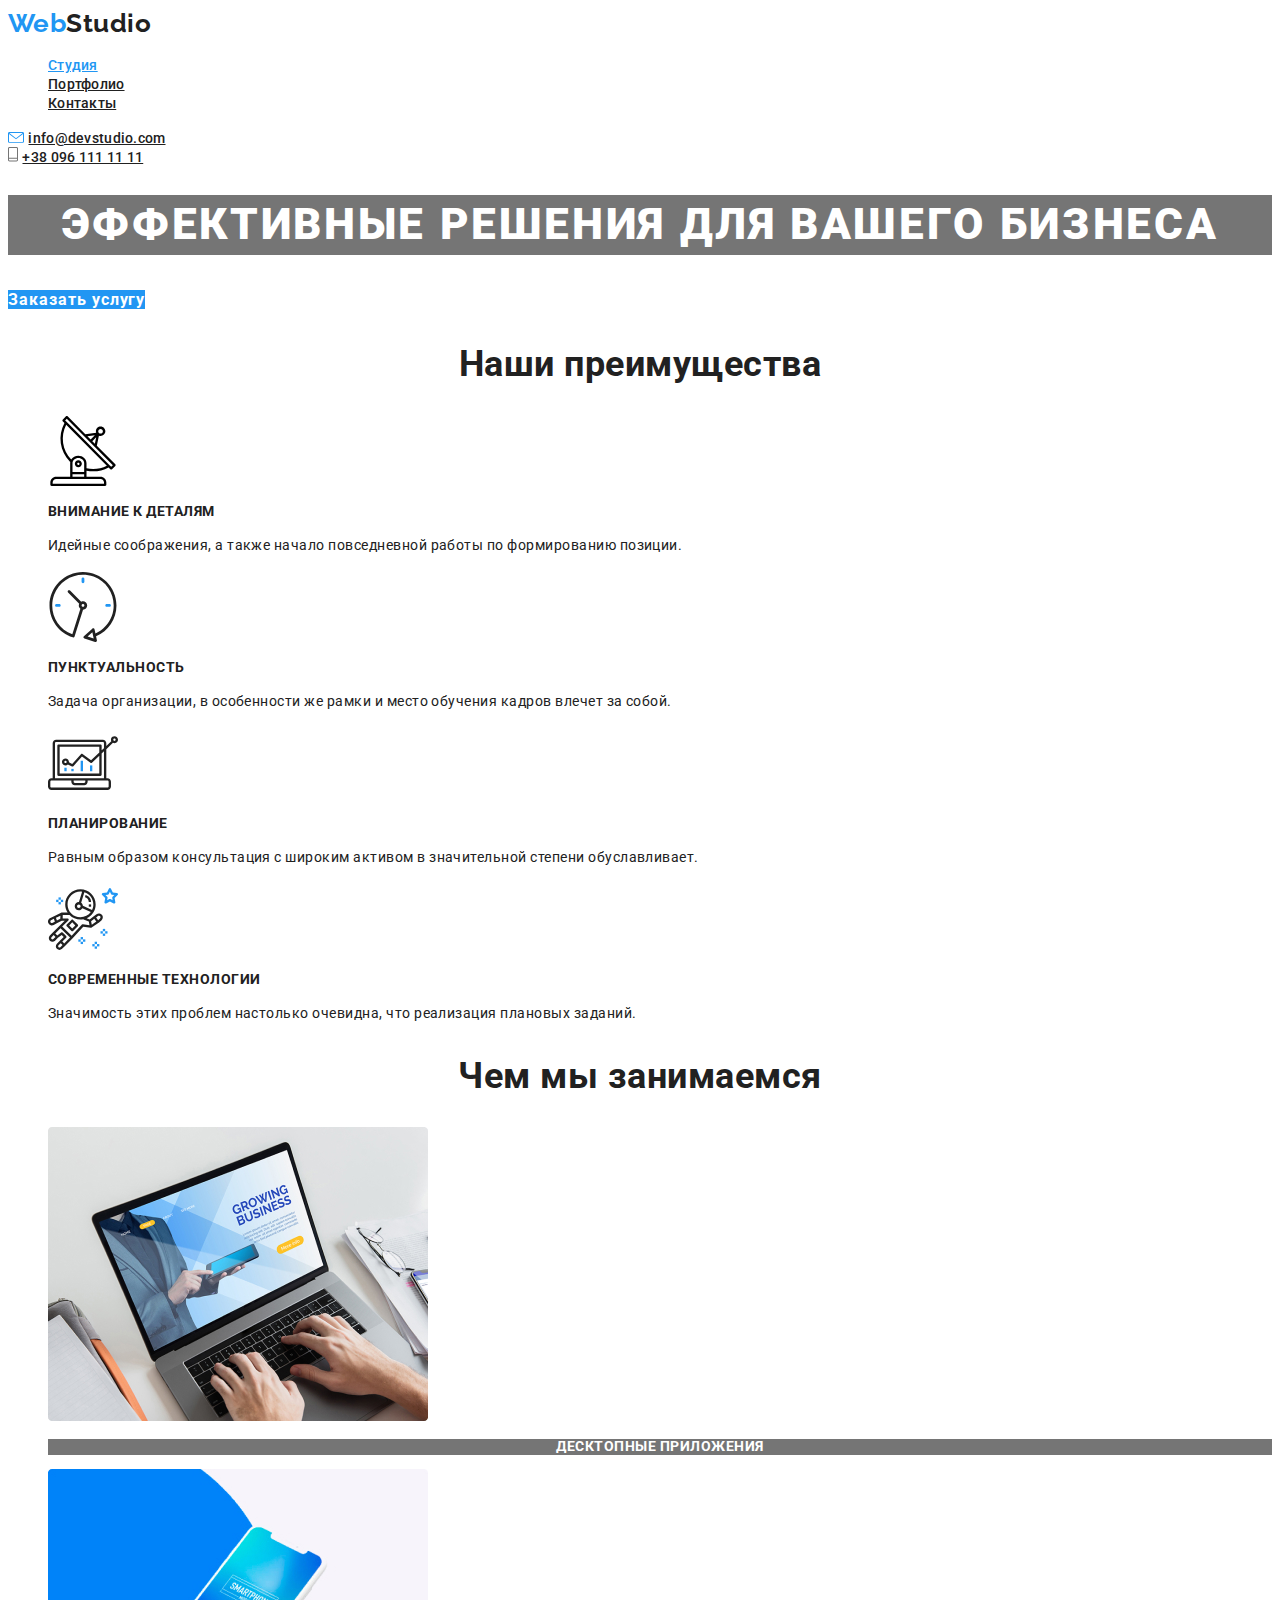
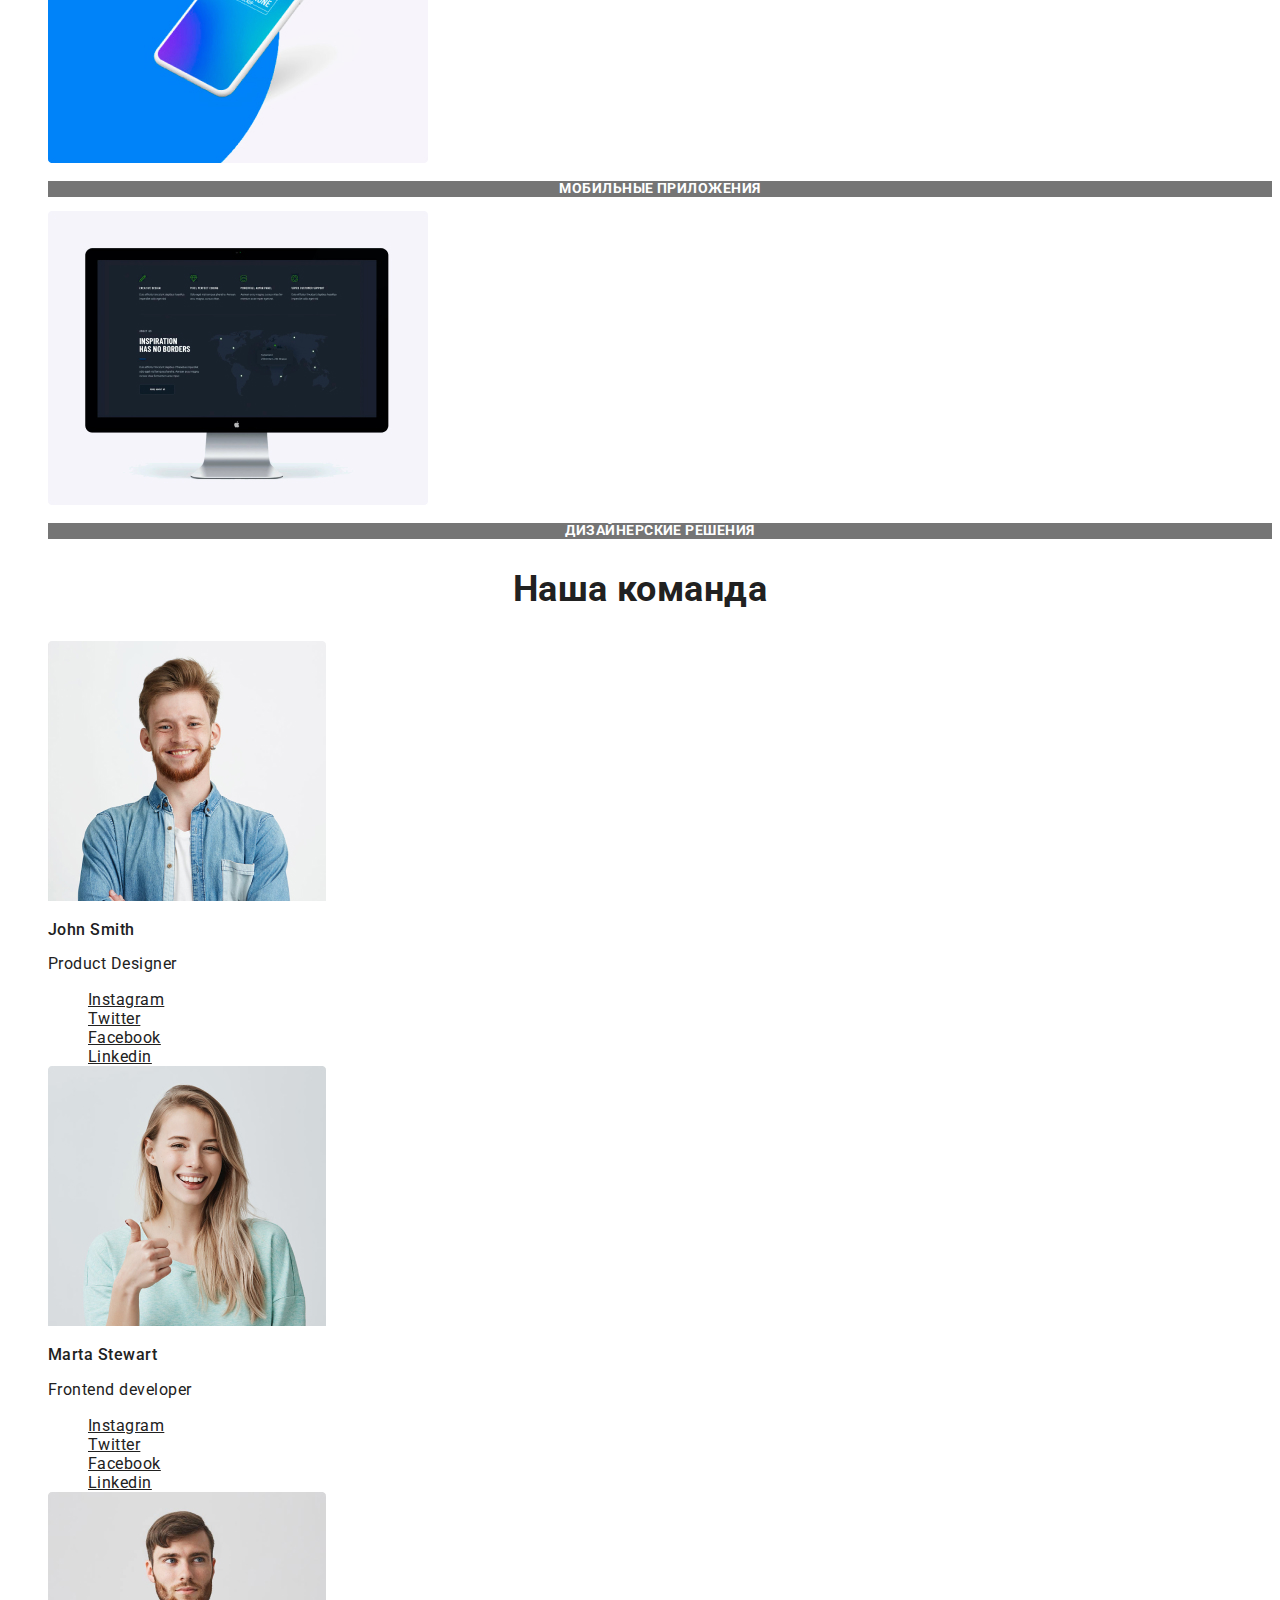
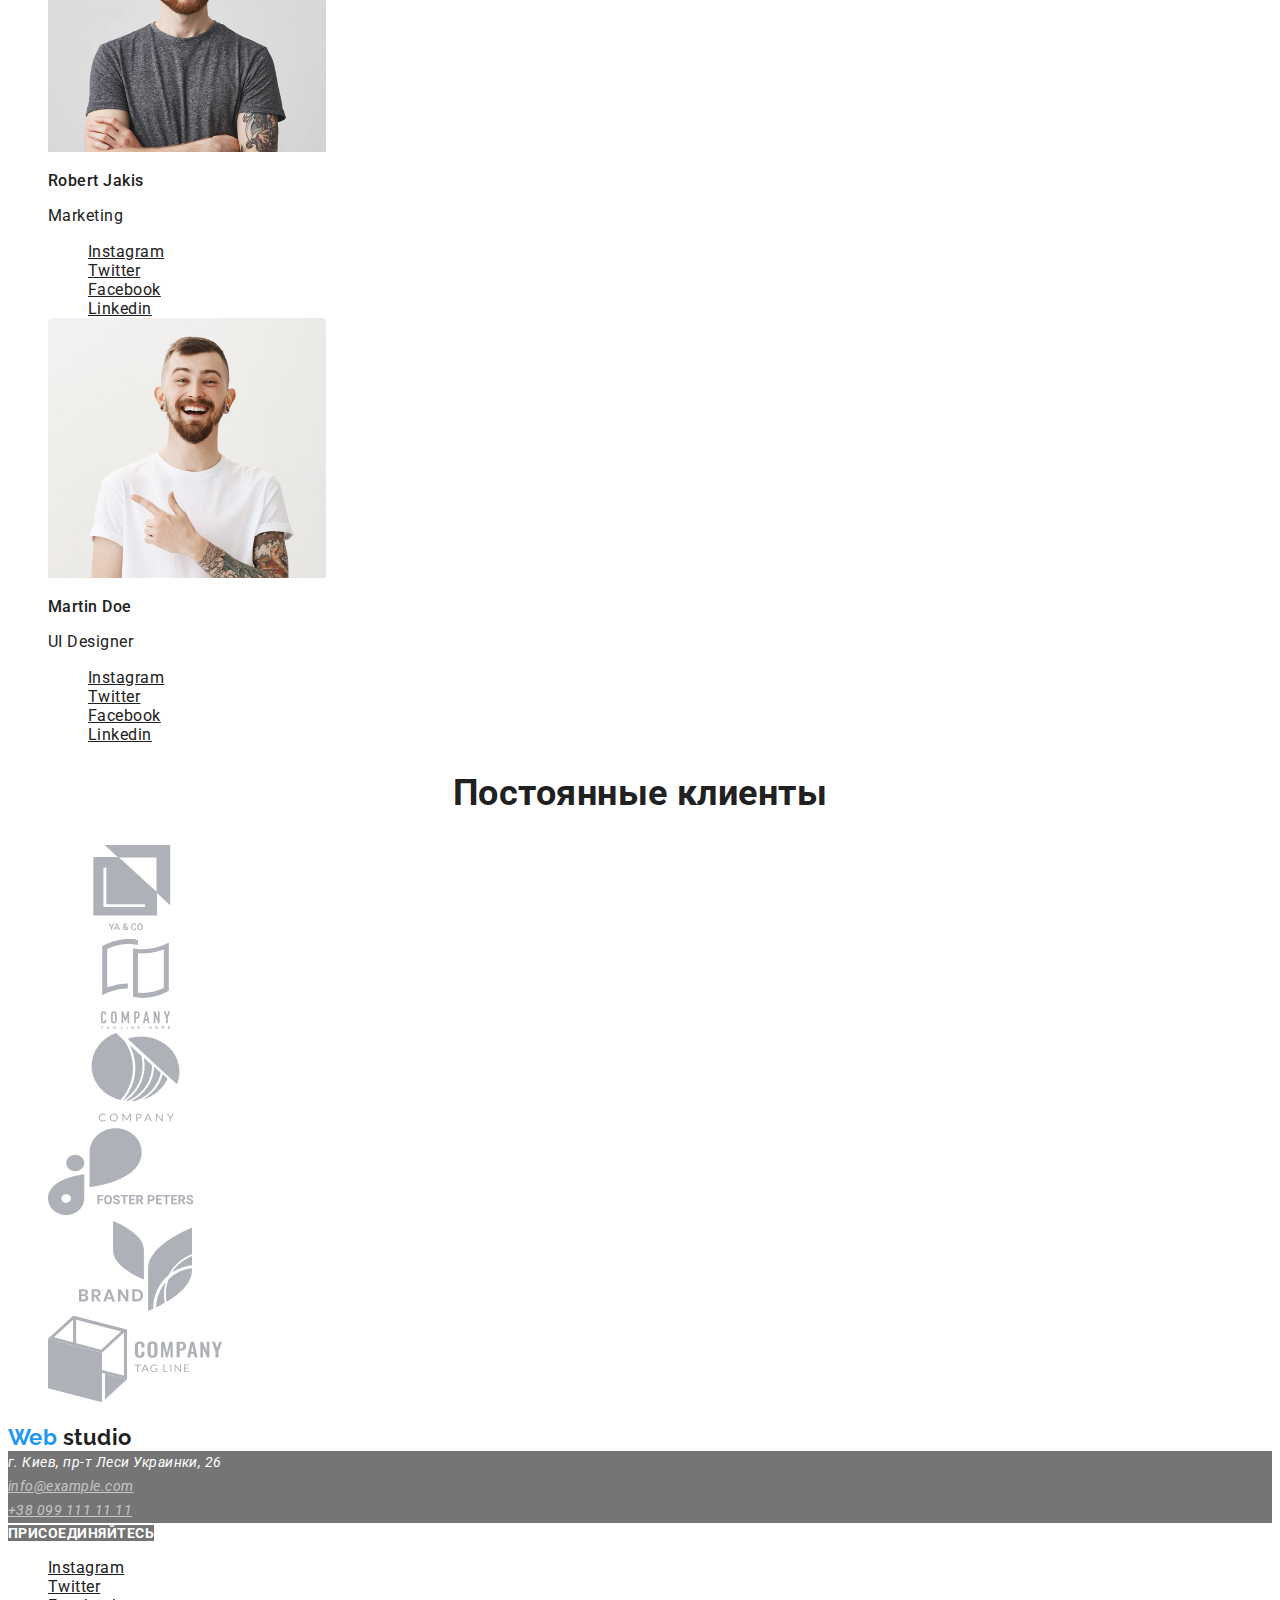
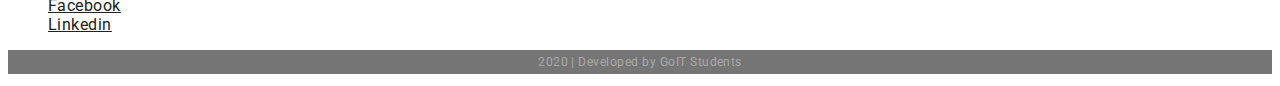
<file: index.html>
<!DOCTYPE html>
<html lang="ru">
  <head>
    <meta charset="UTF-8" />
    <meta name="viewport" content="width=device-width, initial-scale=1.0" />
    <title>Web studio</title>
    <link
      href="https://fonts.googleapis.com/css2?family=Raleway:wght@700&family=Roboto:wght@400;500;700;900&display=swap"
      rel="stylesheet"
    />
    <link rel="stylesheet" href="./css/styles.css" />
  </head>

  <body class="page">
    <!--Шапка профиля-->
    <header>
      <nav>
        <a href="#" lang="en" class="logo">
          <span class="logo">Web</span>Studio
        </a>
        <ul class="site-nav list">
          <li>
            <a href="./studio.html" class="link current">Студия</a>
          </li>
          <li>
            <a href="./portfolio.html" class="link">Портфолио</a>
          </li>
          <li>
            <a href="#" class="link">Контакты</a>
          </li>
        </ul>
      </nav>
      <div>
        <img src="./images/envelope.svg" alt="Конверт" />
        <a href="mailto:info@devstudio.com" class="header-link"
          >info@devstudio.com</a
        >
      </div>
      <div>
        <img src="./images/phone.svg" alt="Телефон" />
        <a href="tel:+380961111111" class="header-link">+38 096 111 11 11</a>
      </div>
    </header>
    <!--Главный и основной контент этой страницы-->
    <main>
      <!--Герой страницы-->
      <section class="hero">
        <h1 class="title">эффективные решения для вашего бизнеса</h1>
        <a href="#" class="hero-button link">Заказать услугу</a>
      </section>
      <!--Наши преимущества-->
      <section class="section">
        <h2 class="section-title">Наши преимущества</h2>
        <ul class="features list">
          <li>
            <img
              src="./images/antenna.svg"
              width="70"
              height="70"
              alt="Антенна"
            />
            <h3 class="features-title">Внимание к деталям</h3>
            <p class="features-text">
              Идейные соображения, а также начало повседневной работы по
              формированию позиции.
            </p>
          </li>
          <li>
            <img src="./images/clock.svg" width="70" height="70" alt="Часы" />
            <h3 class="features-title">Пунктуальность</h3>
            <p class="features-text">
              Задача организации, в особенности же рамки и место обучения кадров
              влечет за собой.
            </p>
          </li>
          <li>
            <img src="./images/pc.svg" width="70" height="70" alt="Компьютер" />
            <h3 class="features-title">Планирование</h3>
            <p class="features-text">
              Равным образом консультация с широким активом в значительной
              степени обуславливает.
            </p>
          </li>
          <li>
            <img
              src="./images/astronaut.svg"
              width="70"
              height="70"
              alt="Человек"
            />
            <h3 class="features-title">Современные технологии</h3>
            <p class="features-text">
              Значимость этих проблем настолько очевидна, что реализация
              плановых заданий.
            </p>
          </li>
        </ul>
      </section>
      <!--Секция о деятельности студии-->
      <section class="section">
        <h2 class="section-title">Чем мы занимаемся</h2>
        <ul class="work list">
          <li>
            <a href="#">
              <img
                src="./images/laptop.jpg"
                width="380"
                height="294"
                alt="Ноутбук"
              />
            </a>
            <h3 class="work-title">Десктопные приложения</h3>
          </li>
          <li>
            <a href="#">
              <img
                src="./images/smartphone.jpg"
                width="380"
                height="294"
                alt="Телефон"
              />
            </a>
            <h3 class="work-title">Мобильные приложения</h3>
          </li>
          <li>
            <a href="#">
              <img
                src="./images/computer.jpg"
                width="380"
                height="294"
                alt="Компьютер"
              />
            </a>
            <h3 class="work-title">Дизайнерские решения</h3>
          </li>
        </ul>
      </section>
      <!--Секция о сотрудниках студии-->
      <section class="section">
        <h2 class="section-title">Наша команда</h2>
        <ul class="worker list">
          <li>
            <a href="#">
              <img
                src="./images/smith.jpg"
                width="278"
                height="260"
                alt="Джон Смит"
              />
            </a>

            <h3 lang="en" class="worker-title">John Smith</h3>
            <p lang="en" class="worker-text">Product Designer</p>

            <ul class="list">
              <li>
                <a href="#" aria-label="Ссылка на Инстаграм" class="link"
                  >Instagram</a
                >
              </li>
              <li>
                <a href="#" aria-label="Ссылка на Твитер" class="link"
                  >Twitter</a
                >
              </li>
              <li>
                <a href="#" aria-label="Ссылка на Фейсбук" class="link"
                  >Facebook</a
                >
              </li>
              <li>
                <a href="#" aria-label="Ссылка на Линкедин" class="link"
                  >Linkedin</a
                >
              </li>
            </ul>
          </li>
          <li>
            <a href="#">
              <img
                src="./images/stewart.jpg"
                width="278"
                height="260"
                alt="Марта Стюарт"
              />
            </a>

            <h3 lang="en" class="worker-title">Marta Stewart</h3>
            <p lang="en" class="worker-text">Frontend developer</p>

            <ul class="list">
              <li>
                <a href="#" aria-label="Ссылка на Инстаграм" class="link"
                  >Instagram</a
                >
              </li>
              <li>
                <a href="#" aria-label="Ссылка на Твитер" class="link"
                  >Twitter</a
                >
              </li>
              <li>
                <a href="#" aria-label="Ссылка на Фейсбук" class="link"
                  >Facebook</a
                >
              </li>
              <li>
                <a href="#" aria-label="Ссылка на Линкедин" class="link"
                  >Linkedin</a
                >
              </li>
            </ul>
          </li>
          <li>
            <a href="#">
              <img
                src="./images/jakis.jpg"
                width="278"
                height="260"
                alt="Роберт Джакис"
              />
            </a>

            <h3 lang="en" class="worker-title">Robert Jakis</h3>
            <p lang="en" class="worker-text">Marketing</p>

            <ul class="list">
              <li>
                <a href="#" aria-label="Ссылка на Инстаграм" class="link"
                  >Instagram</a
                >
              </li>
              <li>
                <a href="#" aria-label="Ссылка на Твитер" class="link"
                  >Twitter</a
                >
              </li>
              <li>
                <a href="#" aria-label="Ссылка на Фейсбук" class="link"
                  >Facebook</a
                >
              </li>
              <li>
                <a href="#" aria-label="Ссылка на Линкедин" class="link"
                  >Linkedin</a
                >
              </li>
            </ul>
          </li>
          <li>
            <a href="#">
              <img
                src="./images/doe.jpg"
                width="278"
                height="260"
                alt="Мартин Дое"
              />
            </a>

            <h3 lang="en" class="worker-title">Martin Doe</h3>
            <p lang="en" class="worker-text">UI Designer</p>

            <ul class="list">
              <li>
                <a href="#" aria-label="Ссылка на Инстаграм" class="link"
                  >Instagram</a
                >
              </li>
              <li>
                <a href="#" aria-label="Ссылка на Твитер" class="link"
                  >Twitter</a
                >
              </li>
              <li>
                <a href="#" aria-label="Ссылка на Фейсбук" class="link"
                  >Facebook</a
                >
              </li>
              <li>
                <a href="#" aria-label="Ссылка на Линкедин" class="link"
                  >Linkedin</a
                >
              </li>
            </ul>
          </li>
        </ul>
      </section>
      <!--Секция о постоянных клиентах-->
      <section class="section">
        <h2 class="section-title">Постоянные клиенты</h2>
        <ul class="users list">
          <li>
            <a href="#">
              <img
                src="./images/ya&co.svg"
                width="175"
                height="90"
                alt="Я и ко"
              />
            </a>
          </li>
          <li>
            <a href="#">
              <img
                src="./images/tagline.svg"
                width="175"
                height="90"
                alt="Теглайн"
              />
            </a>
          </li>
          <li>
            <a href="#">
              <img
                src="./images/company.svg"
                width="175"
                height="90"
                alt="Компания"
              />
            </a>
          </li>
          <li>
            <a href="#">
              <img
                src="./images/foster.svg"
                width="175"
                height="90"
                alt="Фостер Петерс"
              />
            </a>
          </li>
          <li>
            <a href="#">
              <img
                src="./images/brand.svg"
                width="175"
                height="90"
                alt="Бренд"
              />
            </a>
          </li>
          <li>
            <a href="#">
              <img
                src="./images/comtag.svg"
                width="175"
                height="90"
                alt="Компания Теглайн"
              />
            </a>
          </li>
        </ul>
      </section>
    </main>
    <!--Подвал страницы-->
    <footer>
      <div>
        <a href="#" lang="en" class="footer-logo link"
          ><span class="footer-logo">Web</span> studio</a
        >

        <address class="address">
          г. Киев, пр-т Леси Украинки, 26<br />

          <a href="mailto:info@example.com" class="address-link link">
            info@example.com</a
          ><br />

          <a href="tel:380991111111" class="address-link link"
            >+38 099 111 11 11</a
          >
        </address>
      </div>
      <div>
        <b class="join">Присоединяйтесь</b>
        <ul class="list">
          <li>
            <a href="#" aria-label="Ссылка на Инстаграм" class="link"
              >Instagram</a
            >
          </li>
          <li>
            <a href="#" aria-label="Ссылка на Твитер" class="link">Twitter</a>
          </li>
          <li>
            <a href="#" aria-label="Ссылка на Фейсбук" class="link">Facebook</a>
          </li>
          <li>
            <a href="#" aria-label="Ссылка на Линкедин" class="link"
              >Linkedin</a
            >
          </li>
        </ul>
      </div>

      <p class="footer-text">2020 | Developed by GoIT Students</p>
    </footer>
  </body>
</html>
</file>
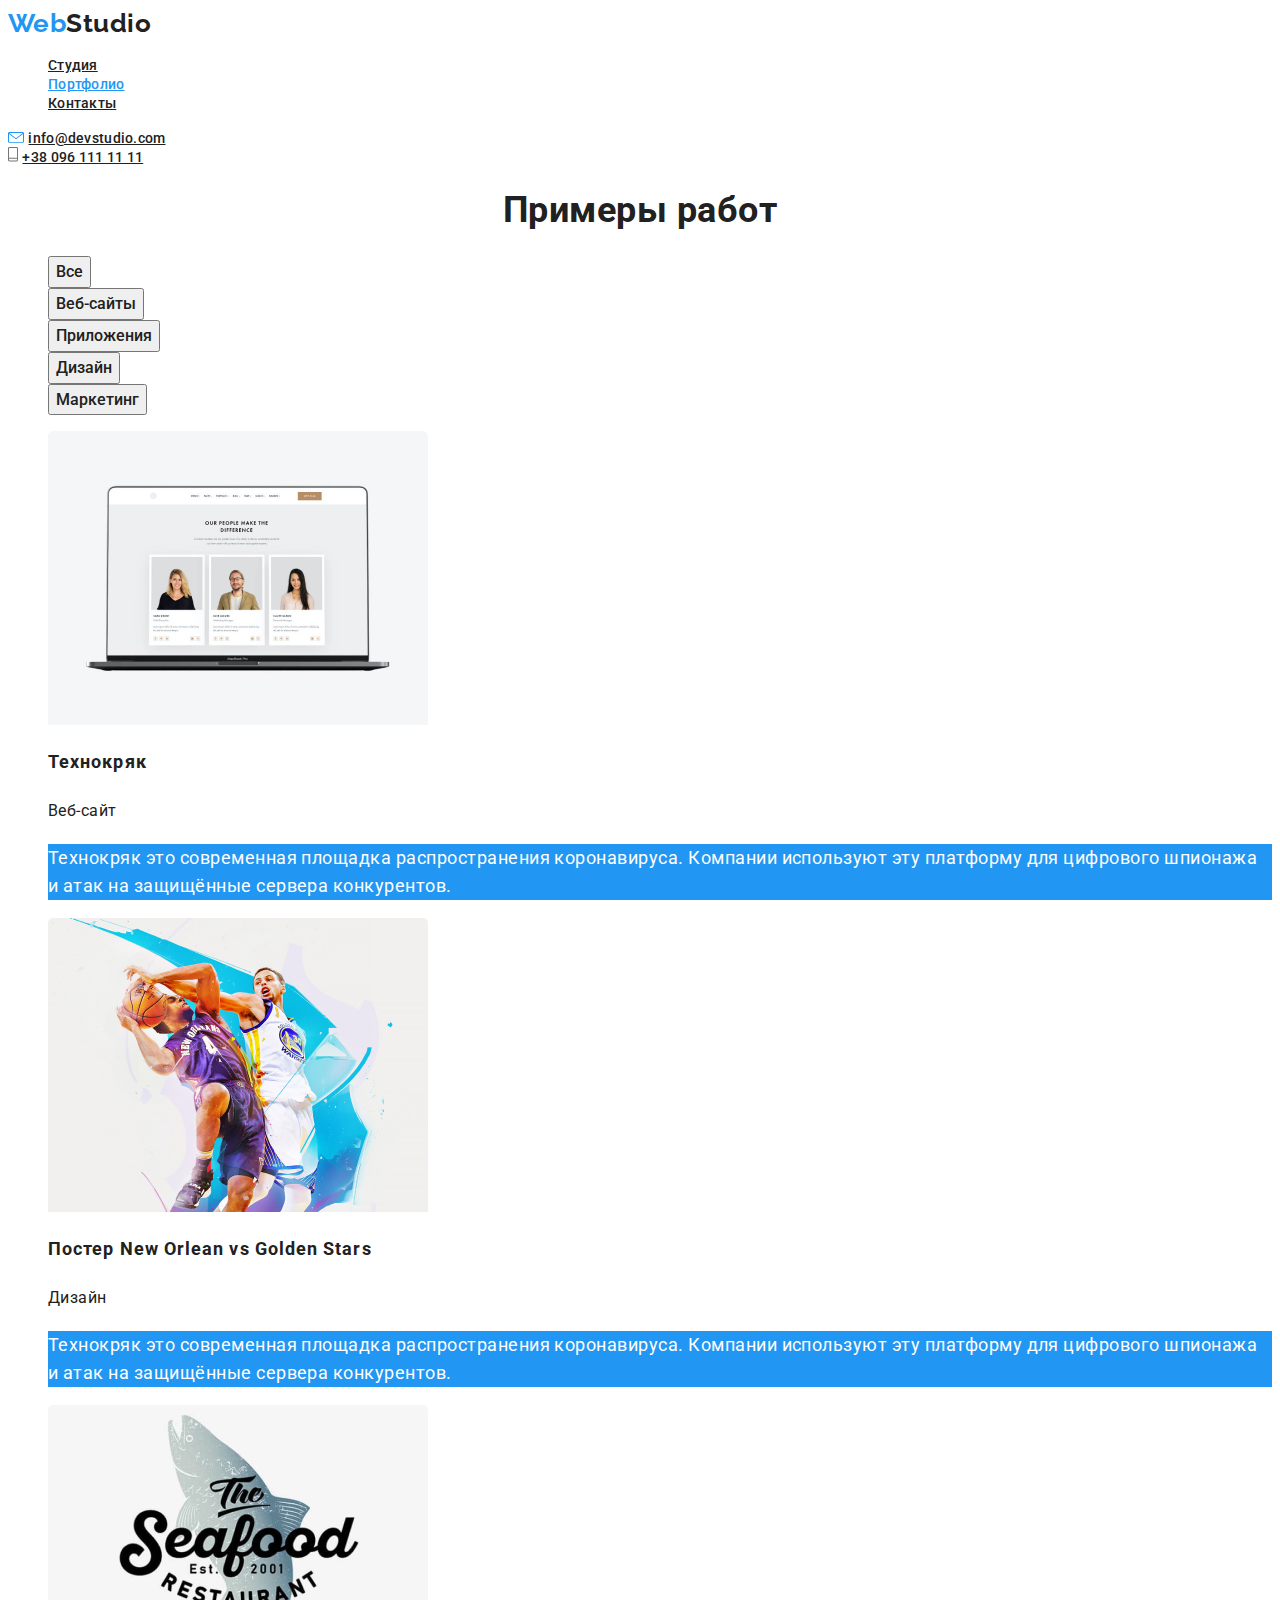
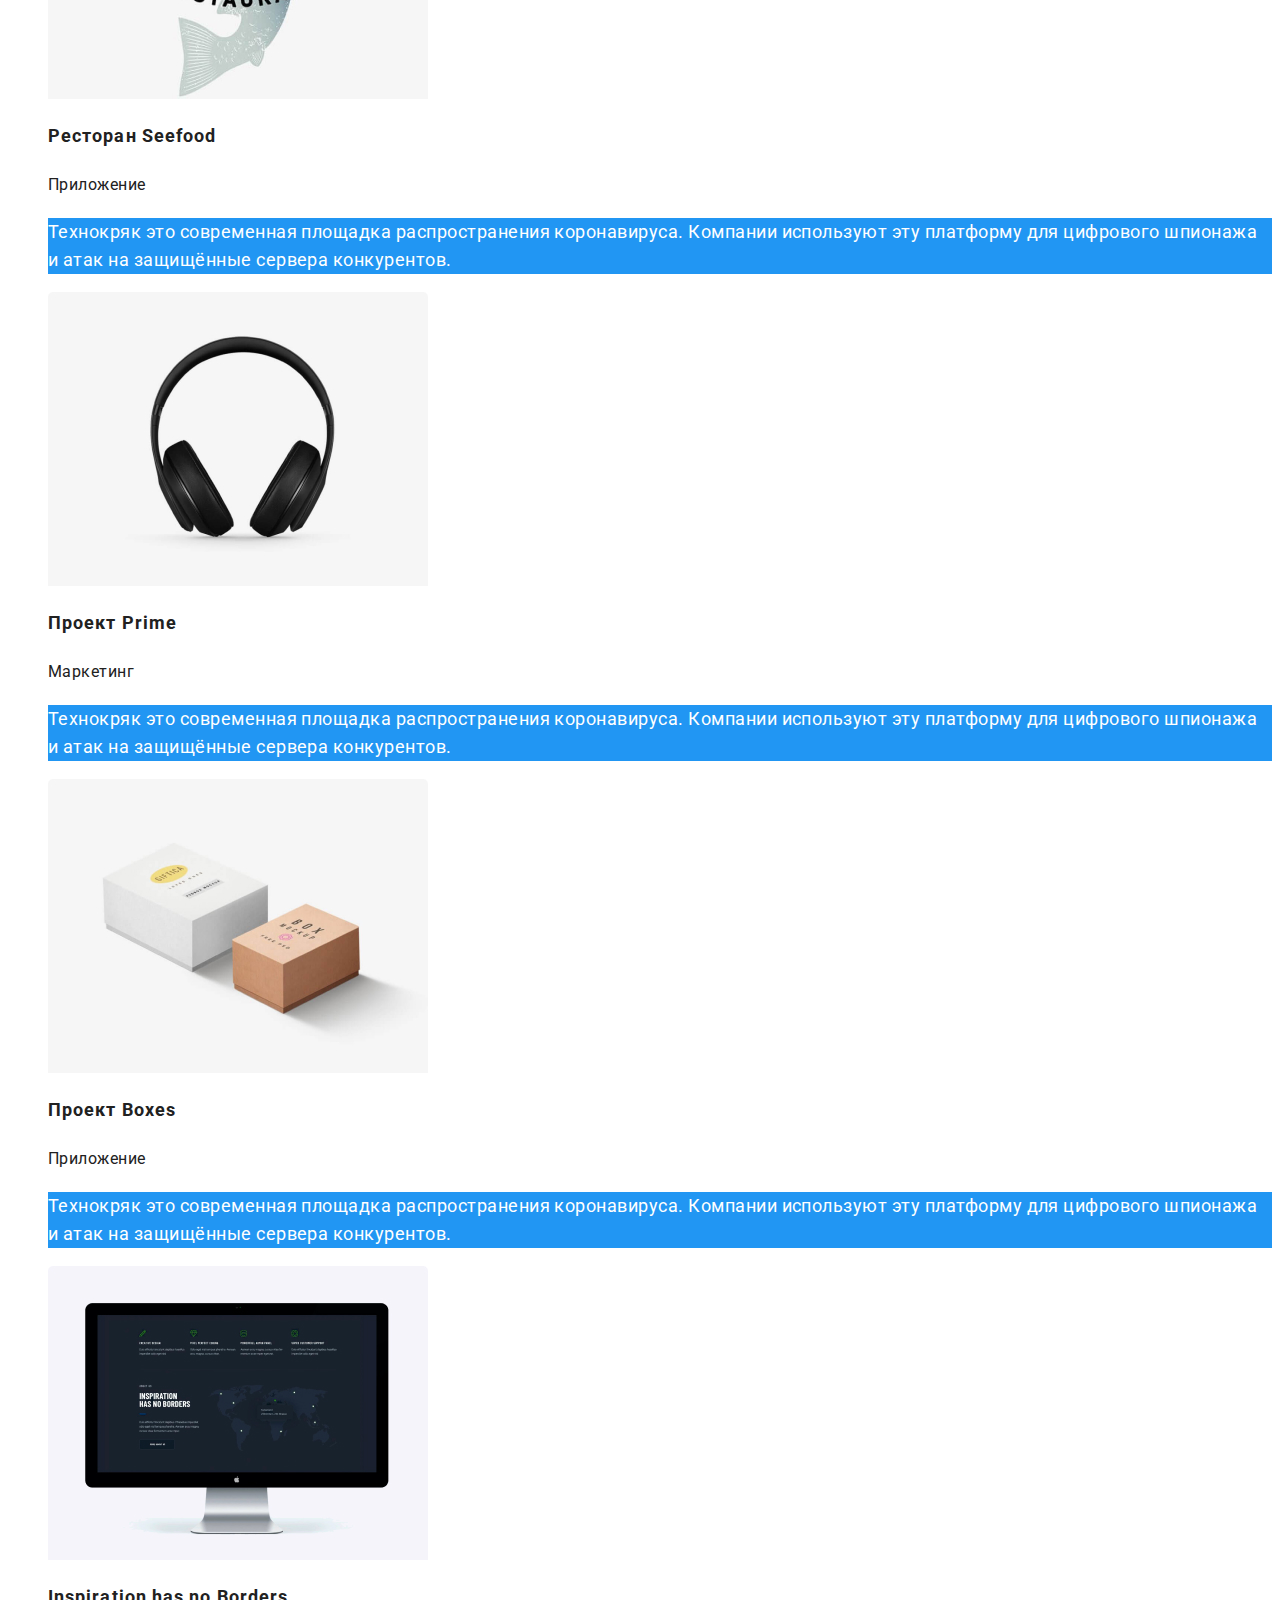
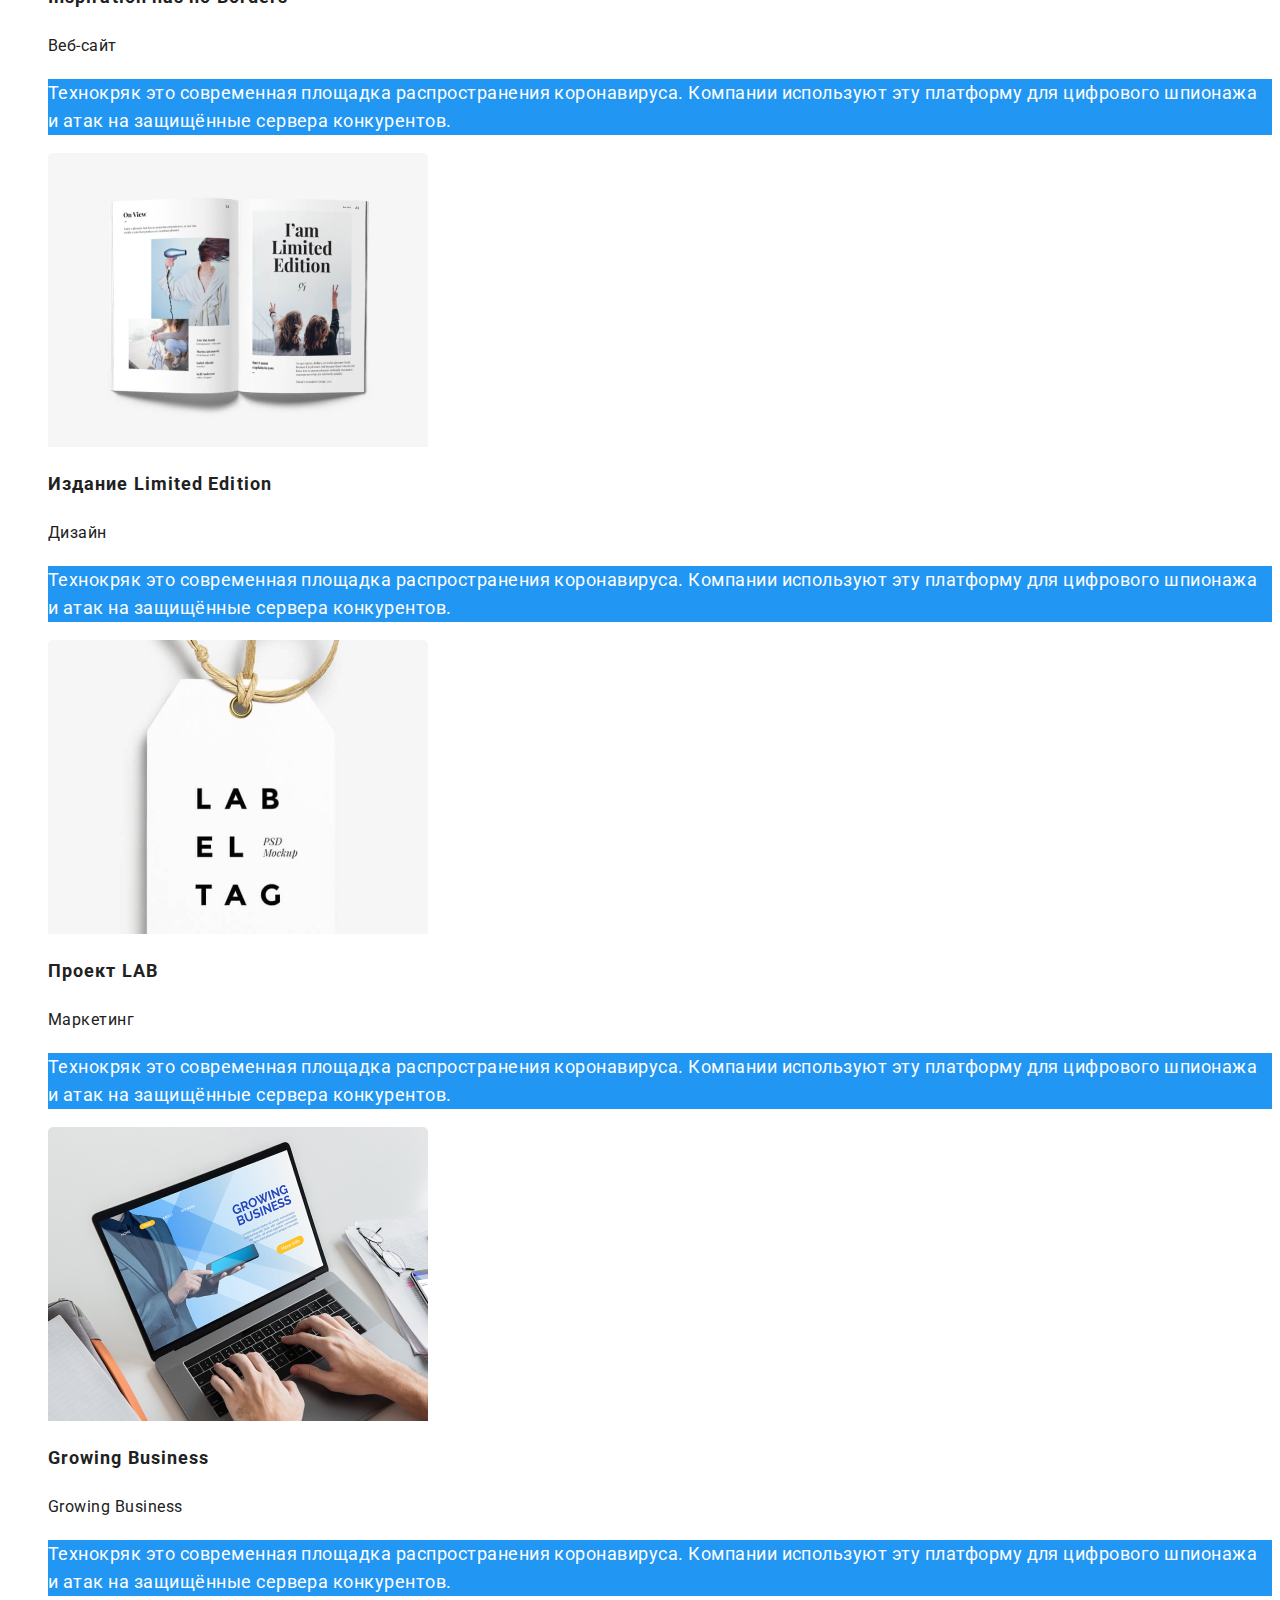
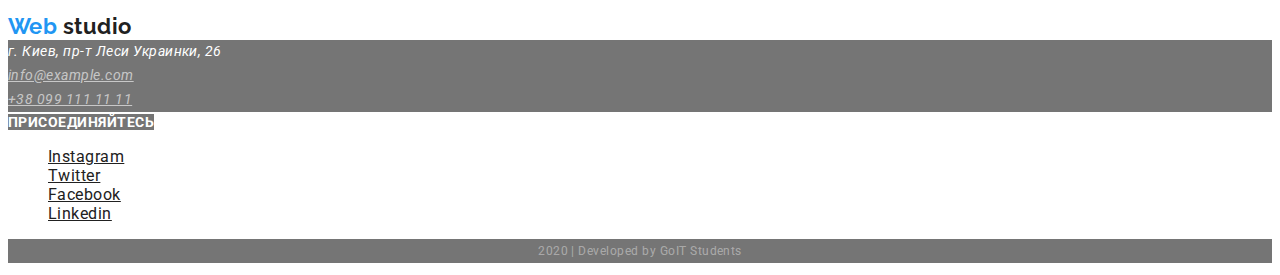
<file: portfolio.html>
<!DOCTYPE html>
<html lang="ru">
  <head>
    <meta charset="UTF-8" />
    <meta name="viewport" content="width=device-width, initial-scale=1.0" />
    <title>Web studio</title>
    <link
      href="https://fonts.googleapis.com/css2?family=Raleway:wght@700&family=Roboto:wght@400;500;700;900&display=swap"
      rel="stylesheet"
    />
    <link rel="stylesheet" href="./css/styles.css" />
  </head>

  <body class="page">
    <!--Шапка профиля-->
    <header>
      <nav>
        <a href="#" lang="en" class="logo">
          <span class="logo">Web</span>Studio
        </a>
        <ul class="site-nav list">
          <li>
            <a href="./index.html" class="link">Студия</a>
          </li>
          <li>
            <a href="./portfolio.html" class="link current">Портфолио</a>
          </li>
          <li>
            <a href="#" class="link">Контакты</a>
          </li>
        </ul>
      </nav>
      <div>
        <img src="./images/envelope.svg" alt="Конверт" />
        <a href="mailto:info@devstudio.com" class="header-link"
          >info@devstudio.com</a
        >
      </div>
      <div>
        <img src="./images/phone.svg" alt="Телефон" />
        <a href="tel:+380961111111" class="header-link">+38 096 111 11 11</a>
      </div>
    </header>
    <main>
      <!-- Примеры работ -->
      <section class="section">
        <h1 class="section-title">Примеры работ</h1>
        <!-- Навигация нашей секции -->
        <ul class="list">
          <li>
            <button type="button" class="button">Все</button>
          </li>
          <li>
            <button type="button" class="button">Веб-сайты</button>
          </li>
          <li>
            <button type="button" class="button">Приложения</button>
          </li>
          <li>
            <button type="button" class="button">Дизайн</button>
          </li>
          <li>
            <button type="button" class="button">Маркетинг</button>
          </li>
        </ul>
        <!-- Примеры работ -->
        <ul class="example list">
          <li>
            <a href="#">
              <img
                src="./images/tehno.jpg"
                width="380"
                height="294"
                alt="Веб
              страница"
              />
            </a>
            <h2 class="example-title">Технокряк</h2>
            <p class="example-text">Веб-сайт</p>
            <p class="content-text">
              Технокряк это современная площадка распространения коронавируса.
              Компании используют эту платформу для цифрового шпионажа и атак на
              защищённые сервера конкурентов.
            </p>
          </li>
          <li>
            <a href="#">
              <img
                src="./images/neworlean.jpg"
                width="380"
                height="294"
                alt="Постер с баскетболистами"
              />
            </a>
            <h2 class="example-title">Постер New Orlean vs Golden Stars</h2>
            <p class="example-text">Дизайн</p>
            <p class="content-text">
              Технокряк это современная площадка распространения коронавируса.
              Компании используют эту платформу для цифрового шпионажа и атак на
              защищённые сервера конкурентов.
            </p>
          </li>
          <li>
            <a href="#">
              <img
                src="./images/seefood.jpg"
                width="380"
                height="294"
                alt="Логотип ресторана"
              />
            </a>
            <h2 class="example-title">Ресторан Seefood</h2>
            <p class="example-text">Приложение</p>
            <p class="content-text">
              Технокряк это современная площадка распространения коронавируса.
              Компании используют эту платформу для цифрового шпионажа и атак на
              защищённые сервера конкурентов.
            </p>
          </li>
          <li>
            <a href="#">
              <img
                src="./images/ptrime.jpg"
                width="380"
                height="294"
                alt="Наушники"
              />
            </a>
            <h2 class="example-title">Проект Prime</h2>
            <p class="example-text">Маркетинг</p>
            <p class="content-text">
              Технокряк это современная площадка распространения коронавируса.
              Компании используют эту платформу для цифрового шпионажа и атак на
              защищённые сервера конкурентов.
            </p>
          </li>
          <li>
            <a href="#">
              <img
                src="./images/boxes.jpg"
                width="380"
                height="294"
                alt="Фото коробок"
              />
            </a>
            <h2 class="example-title">Проект Boxes</h2>
            <p class="example-text">Приложение</p>
            <p class="content-text">
              Технокряк это современная площадка распространения коронавируса.
              Компании используют эту платформу для цифрового шпионажа и атак на
              защищённые сервера конкурентов.
            </p>
          </li>
          <li>
            <a href="#">
              <img
                src="./images/inspiration.jpg"
                width="380"
                height="294"
                alt="Компьютер"
              />
            </a>
            <h2 class="example-title">Inspiration has no Borders</h2>
            <p class="example-text">Веб-сайт</p>
            <p class="content-text">
              Технокряк это современная площадка распространения коронавируса.
              Компании используют эту платформу для цифрового шпионажа и атак на
              защищённые сервера конкурентов.
            </p>
          </li>
          <li>
            <a href="#">
              <img
                src="./images/limited.jpg"
                width="380"
                height="294"
                alt="Журнал"
              />
            </a>
            <h2 class="example-title">Издание Limited Edition</h2>
            <p class="example-text">Дизайн</p>
            <p class="content-text">
              Технокряк это современная площадка распространения коронавируса.
              Компании используют эту платформу для цифрового шпионажа и атак на
              защищённые сервера конкурентов.
            </p>
          </li>
          <li>
            <a href="#">
              <img
                src="./images/lab.jpg"
                width="380"
                height="294"
                alt="Брелок"
              />
            </a>
            <h2 class="example-title">Проект LAB</h2>
            <p class="example-text">Маркетинг</p>
            <p class="content-text">
              Технокряк это современная площадка распространения коронавируса.
              Компании используют эту платформу для цифрового шпионажа и атак на
              защищённые сервера конкурентов.
            </p>
          </li>
          <li>
            <a href="#">
              <img
                src="./images/growing.jpg"
                width="380"
                height="294"
                alt="Ноутбук"
              />
            </a>
            <h2 class="example-title">Growing Business</h2>
            <p class="example-text">Growing Business</p>
            <p class="content-text">
              Технокряк это современная площадка распространения коронавируса.
              Компании используют эту платформу для цифрового шпионажа и атак на
              защищённые сервера конкурентов.
            </p>
          </li>
        </ul>
      </section>
    </main>
    <!--Подвал страницы-->
    <footer>
      <div>
        <a href="#" lang="en" class="footer-logo link">
          <span class="footer-logo">Web</span> studio</a
        >

        <address class="address">
          г. Киев, пр-т Леси Украинки, 26 <br />

          <a href="mailto:info@example.com" class="address-link link">
            info@example.com</a
          ><br />

          <a href="tel:380991111111" class="address-link link"
            >+38 099 111 11 11</a
          >
        </address>
      </div>
      <div>
        <b class="join">Присоединяйтесь</b>
        <ul class="list">
          <li>
            <a href="#" aria-label="Ссылка на Инстаграм" class="link"
              >Instagram</a
            >
          </li>
          <li>
            <a href="#" aria-label="Ссылка на Твитер" class="link">Twitter</a>
          </li>
          <li>
            <a href="#" aria-label="Ссылка на Фейсбук" class="link">Facebook</a>
          </li>
          <li>
            <a href="#" aria-label="Ссылка на Линкедин" class="link"
              >Linkedin</a
            >
          </li>
        </ul>
      </div>

      <p class="footer-text">2020 | Developed by GoIT Students</p>
    </footer>
  </body>
</html>
</file>
<file: css/styles.css>
:root {
    --primary-title-color: #212121;
    --primary-text-color: color: #757575;
    --accent-color: #2196F3;
    --primary-white-color: #ffffff
}
body {
  font-family: roboto, sans-serif;
  letter-spacing: 0.03em;
  color: var(--primary-title-color);
  background-color: var(--primary-white-color);
}
.link {
    font-family: inherit;
    color: var(--primary-title-color);
}
.link:hover, .link:focus {
    color: var(--accent-color);
}
.list {
    list-style: none;
}
/* Header */
/* Logo */
.logo {
  font-family: raleway, sans-serif;
  color: var(--primary-title-color);
 text-decoration: none;
 font-weight: 700;
font-size: 26px;
line-height: 1.19;
}
.logo:hover, .logo:focus {
    color: var(--accent-color);
}

.logo span {
  color: var(--accent-color);
}
/* Site navigation */
.site-nav .link {
    font-family: inherit;
    color: var(--primary-title-color);
    
font-weight: 500;
font-size: 14px;
line-height: 1.14;
letter-spacing: 0.02em;
}
.site-nav .link:hover, .site-nav .link:focus {
    color: var(--accent-color);
}
.site-nav .link.current {
    color: var(--accent-color);

}
/* Header link */
.header-link {
font-weight: 500;
font-size: 14px;
line-height: 1.14;
letter-spacing: 0.02em;
color: var(--primary-text-color);

}
.header-link:hover, .header-link:focus {
    color: var(--accent-color);
}
/* Hero */
.hero .title {
   
font-weight: 900;
font-size: 44px;
line-height: 1.36;
text-align: center;
letter-spacing: 0.06em;
text-transform: uppercase;
color: var(--primary-white-color);
background-color: #757575;
}
.hero-button {
font-weight: 700;
font-size: 16px;
line-height: 1.87;
letter-spacing: 0.06em;
color: var(--primary-white-color);
background-color: var(--accent-color);
text-decoration: none;

}
/* Feature section */
.section-title {
    

font-size: 36px;
line-height: 1.16;
text-align: center;
}

.features-title {
    

font-size: 14px;
line-height: 1.14;
text-transform: uppercase;

}
.features-text {
    
font-size: 14px;
line-height: 1.71;
color: var(--primary-text-color);

}
/* Work section */
.work-title {
    
font-size: 14px;
line-height: 1.14;
text-align: center;
text-transform: uppercase;
color: var(--primary-white-color);
background-color: #757575;
}
/* Worker section */
.worker-title {
font-weight: 500;
font-size: 16px;
line-height: 1.18;
}
.worker-text {
font-size: 16px;
line-height: 1.18;
color: var(--primary-text-color);

}
/* Footer */
.footer-logo {
    font-family: Raleway;
    color: var(--primary-title-color);

font-weight: 700;
font-size: 22px;
line-height: 1.18;
text-decoration: none;


}
.footer-logo span {
    color: var(--accent-color);
}
.address {
font-size: 14px;
line-height: 1.71;
color: var(--primary-white-color);
background-color: #757575;
}
.address-link {
font-size: 14px;
line-height: 1.71;
color: rgba(255, 255, 255, 0.6);
background-color: #757575;
}
.join {
font-weight: 700;
font-size: 14px;
line-height: 1.14;
text-transform: uppercase;
color: var(--primary-white-color);
background-color: #757575;
}
.footer-text {
    font-size: 12px;
line-height: 2;
text-align: center;

color: rgba(255, 255, 255, 0.4);
background-color: #757575;
}
/* PORTFOLIO */
/* Portfolio filters */
.button {
    font-family: inherit;
    color: var(--primary-title-color);
font-weight: 500;
font-size: 16px;
line-height: 1.62;
}
.button:hover, .button:focus {
    color: var(--accent-color);
}
/* Portfolio examples  */

.example-title {
font-size: 18px;
line-height: 2;
letter-spacing: 0.06em;
}
.example-text {
font-size: 16px;
line-height: 1.87;
color: var(--primary-text-color);

}
.content-text {
    
font-size: 18px;
line-height: 1.56;
color: var(--primary-white-color);
background-color: var(--accent-color);

}
</file>
